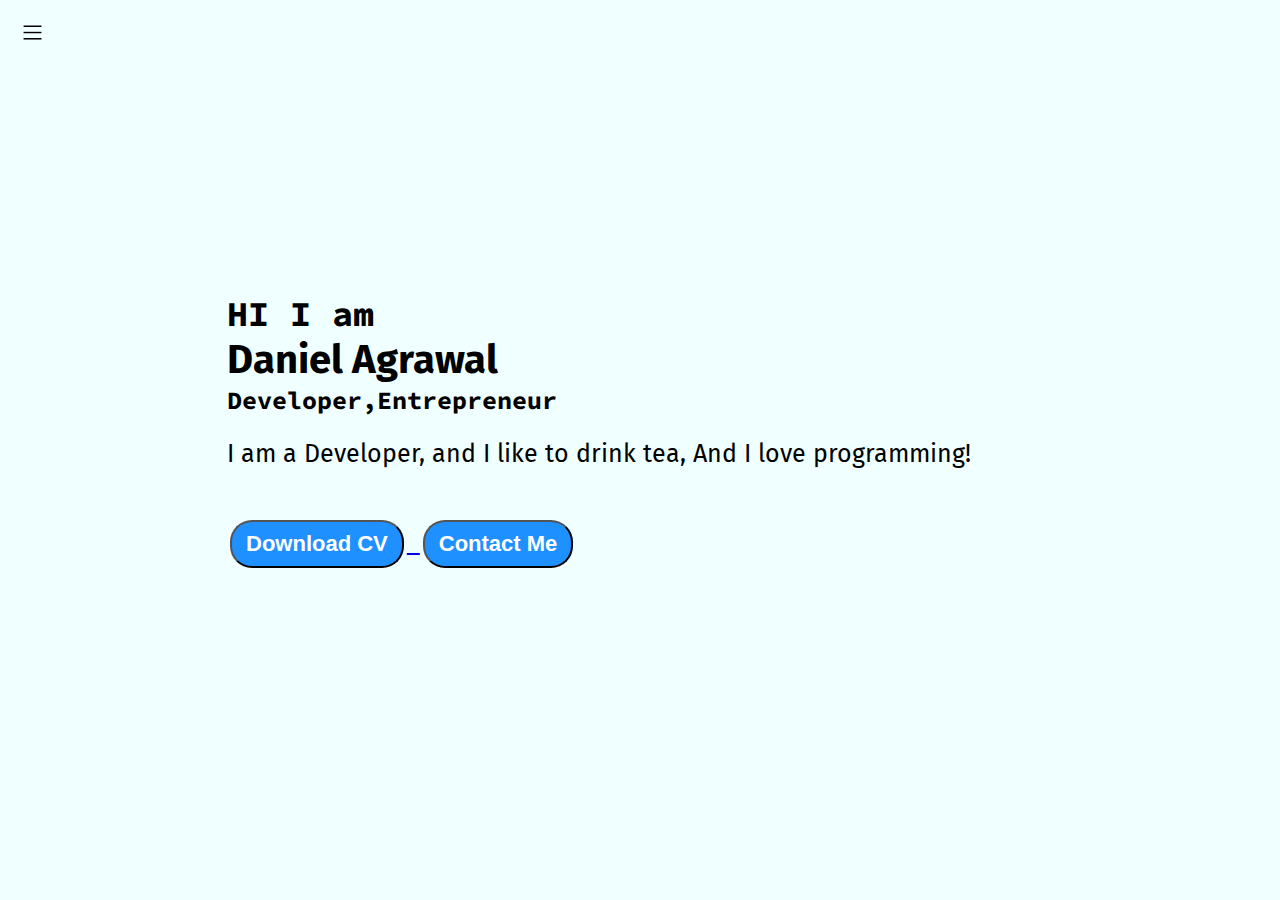
<file: index.html>
<!DOCTYPE html>
<html lang="en">

<head>
    <meta charset="UTF-8">
    <meta http-equiv="X-UA-Compatible" content="IE=edge">
    <meta name="viewport" content="width=device-width, initial-scale=1.0">
    <title>Daniel Agrawal-Web Developer,ML Enthusiast</title>
    <link rel="stylesheet" href="style.css">
    <link rel="stylesheet" href="https://cdnjs.cloudflare.com/ajax/libs/font-awesome/4.7.0/css/font-awesome.min.css">
</head>

<body>
    <div class="container">

        <div class="sidebar sidebarGo">
            <nav>
                <li><a href="/">Home</a></li>
                <li><a href="intro.html">My Intro</a></li>
                <li><a href="services.html">Services</a></li>
                <li><a href="blog.html">Blog</a></li>
                <li><a href="contact.html">Contact Me</a></li>



            </nav>
            <div class="logos">
                <a href="https://www.instagram.com/tcr_innovation/?utm_medium=copy_link" class="fa fa-instagram" target="_blank"></a>
                <a href="https://in.linkedin.com/in/technical-coding-research-innovation-07b82920b" class="fa fa-linkedin"></a>
                <a href="https://in.linkedin.com/in/technical-coding-research-innovation-07b82920b" class="fa fa-facebook"></a>
                <a href="https://github.com/" class="fa fa-github"></a>
            </div>
        </div>
        <div class="main">
            <div class="hamburger">
                <img class="ham" src="side.png" alt="" width="25">
                <!---->
                <img class="cross" src="close.png" alt="" width="18">
            </div>
            <div class="infoContainer">
                <div class="devInfo">
                    <div class="hello"> HI I am </div>
                    <div class="name">Daniel Agrawal</div>
                    <div class="about">Developer,Entrepreneur</div>
                    <div class="moreabout">I am a Developer, and I like to drink tea, And I love programming!</div>
                    <div class="buttons">
                        <a href="./cv.txt" target="_blank">
                            <button class="btn">Download CV</button>
                        </a>
                        <a href="./contact.html">
                            <button class="btn">Contact Me</button>
                        </a>
                    </div>
                </div>
                <div class="devPic">
                    <img src="man.png" alt="Daniel Agrawal">
                </div>
            </div>

        </div>
    </div>
    <script src="script.js"></script>
</body>

</html>
</file>
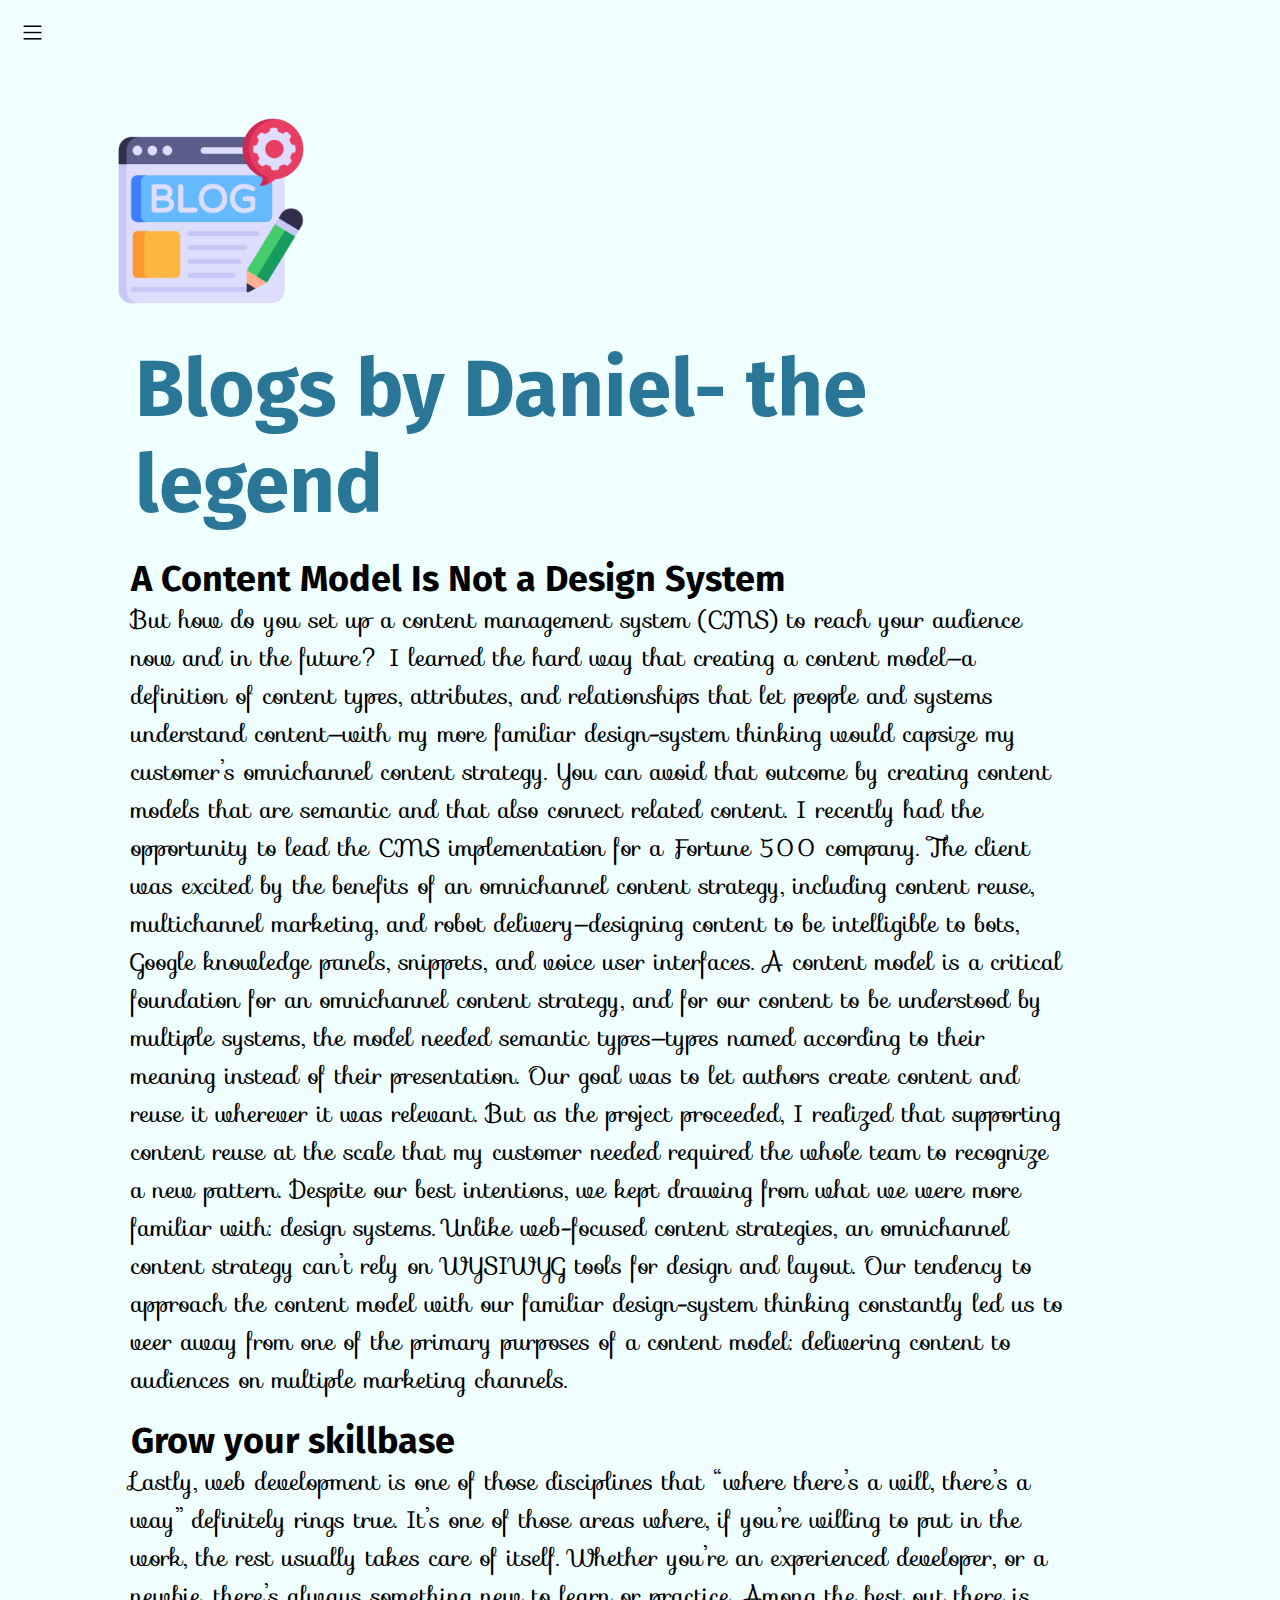
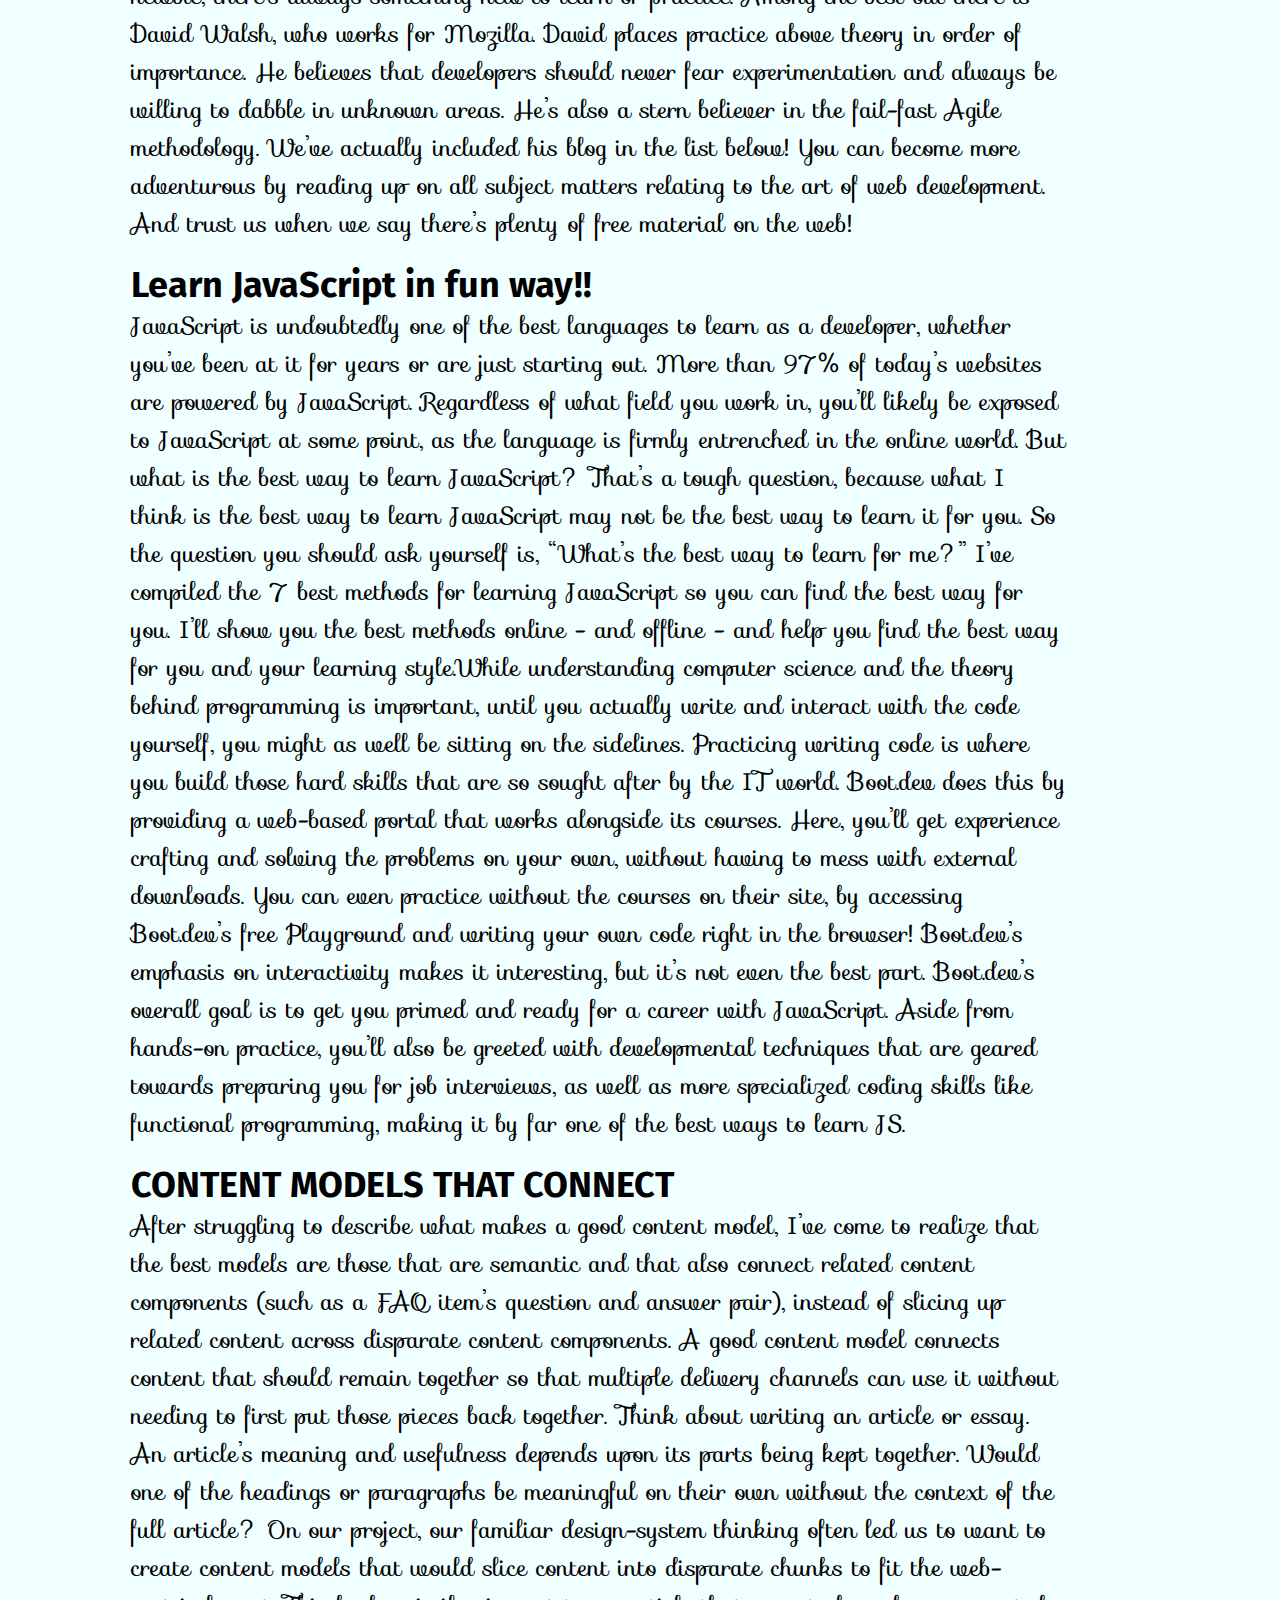
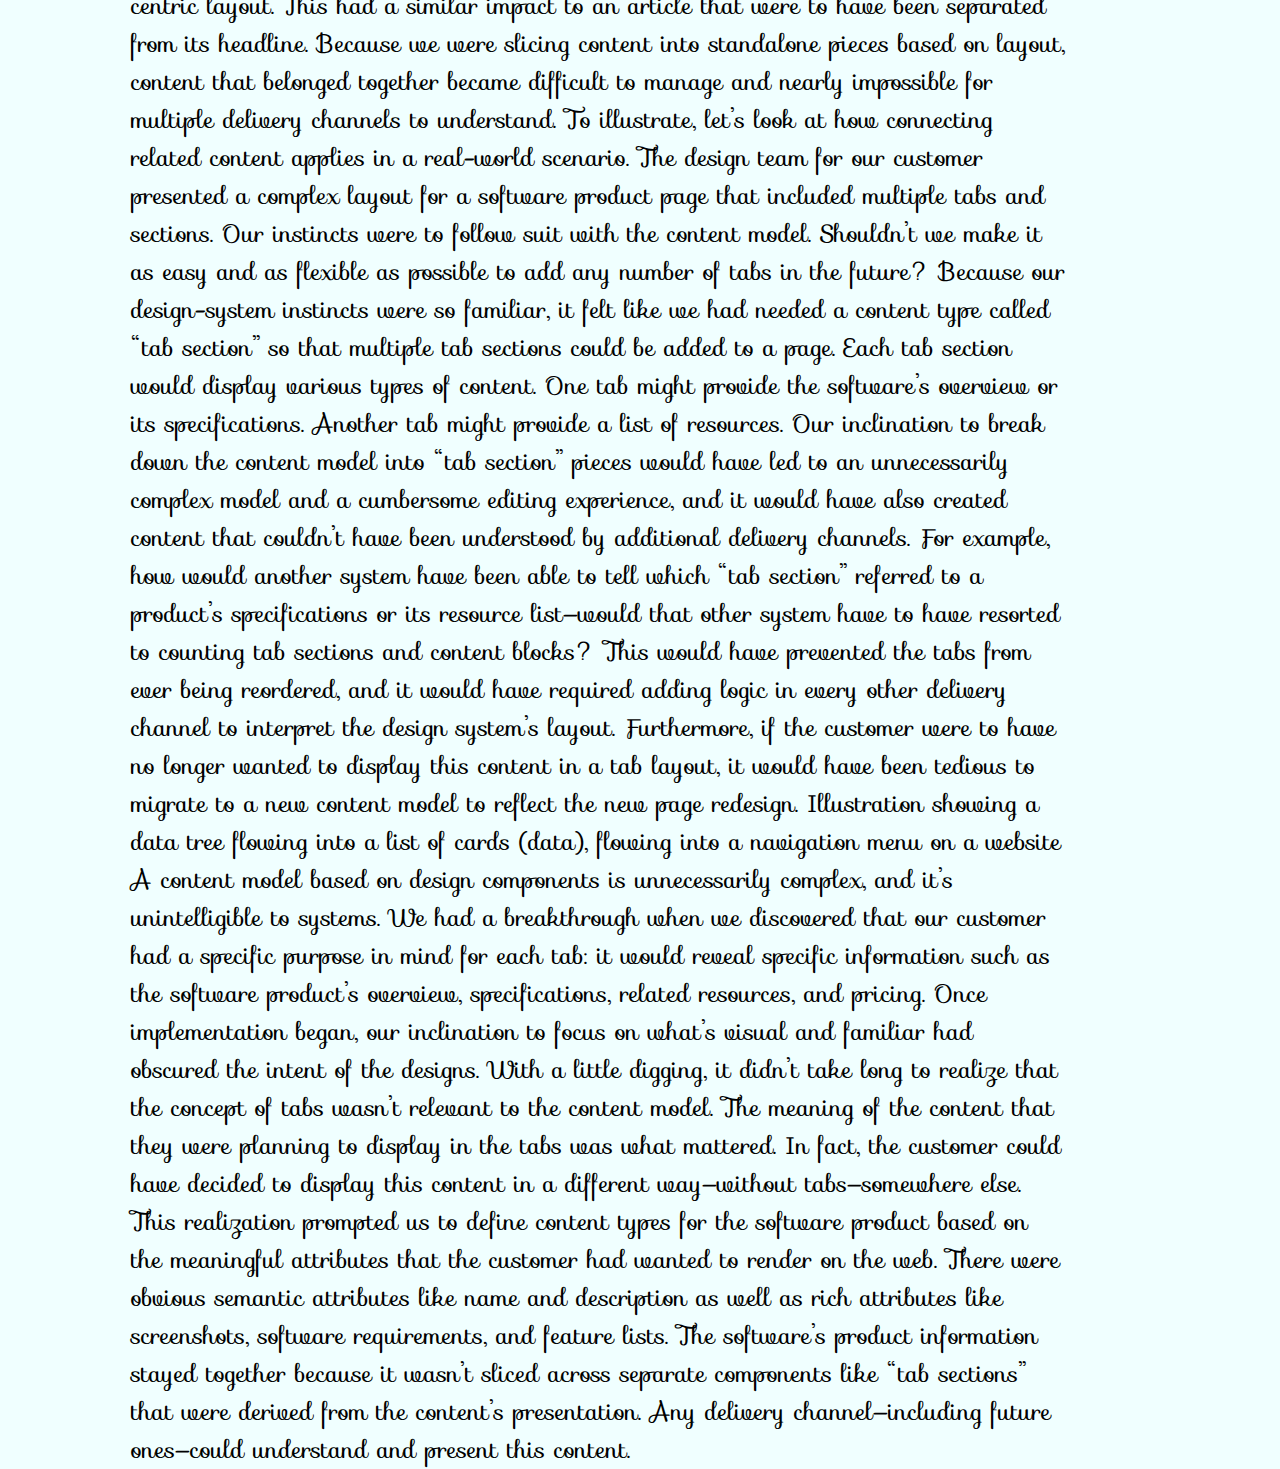
<file: blog.html>
<!DOCTYPE html>
<html lang="en">

<head>
    <meta charset="UTF-8">
    <meta http-equiv="X-UA-Compatible" content="IE=edge">
    <meta name="viewport" content="width=device-width, initial-scale=1.0">
    <title>Daniel Agrawal-Web Developer,ML Enthusiast</title>
    <link rel="stylesheet" href="style.css">
    <link rel="stylesheet" href="https://cdnjs.cloudflare.com/ajax/libs/font-awesome/4.7.0/css/font-awesome.min.css">
</head>

<body>
    <div class="container">

        <div class="sidebar sidebarGo">

            <nav>
                <li><a href="/">Home</a></li>
                <li><a href="/intro.html">My Intro</a></li>
                <li><a href="/services.html">Services</a></li>
                <li><a href="/blog.html">Blog</a></li>
                <li><a href="/contact.html">Contact Me</a></li>
            </nav>
            <div class="logos">
                <a href="https://www.instagram.com/tcr_innovation/?utm_medium=copy_link" class="fa fa-instagram" target="_blank"></a>
                <a href="https://in.linkedin.com/in/technical-coding-research-innovation-07b82920b" class="fa fa-linkedin"></a>
                <a href="https://in.linkedin.com/in/technical-coding-research-innovation-07b82920b" class="fa fa-facebook"></a>
                <a href="https://github.com/" class="fa fa-github"></a>
            </div>
        </div>
        <div class="main">
            <div class="hamburger">
                <img class="ham" src="side.png" alt="" width="25">
                <!---->
                <img class="cross" src="close.png" alt="" width="18">
            </div>
            <div class="blogContainer">
                <img class="blogImg" src="blog.png" alt="" width="200">
                <h1>Blogs by Daniel- the legend</h1>
                <div class="blogItem">
                    <h2>A Content Model Is Not a Design System</h2>
                    <p>But how do you set up a content management system (CMS) to reach your audience now and in the future? I learned the hard way that creating a content model—a definition of content types, attributes, and relationships that let people
                        and systems understand content—with my more familiar design-system thinking would capsize my customer’s omnichannel content strategy. You can avoid that outcome by creating content models that are semantic and that also connect
                        related content. I recently had the opportunity to lead the CMS implementation for a Fortune 500 company. The client was excited by the benefits of an omnichannel content strategy, including content reuse, multichannel marketing,
                        and robot delivery—designing content to be intelligible to bots, Google knowledge panels, snippets, and voice user interfaces. A content model is a critical foundation for an omnichannel content strategy, and for our content to
                        be understood by multiple systems, the model needed semantic types—types named according to their meaning instead of their presentation. Our goal was to let authors create content and reuse it wherever it was relevant. But as the
                        project proceeded, I realized that supporting content reuse at the scale that my customer needed required the whole team to recognize a new pattern. Despite our best intentions, we kept drawing from what we were more familiar with:
                        design systems. Unlike web-focused content strategies, an omnichannel content strategy can’t rely on WYSIWYG tools for design and layout. Our tendency to approach the content model with our familiar design-system thinking constantly
                        led us to veer away from one of the primary purposes of a content model: delivering content to audiences on multiple marketing channels. </p>
                    <!-- <button class="btn btn-sm">Read More</button> -->
                </div>
                <div class="blogItem">
                    <h2>Grow your skillbase</h2>
                    <p>Lastly, web development is one of those disciplines that “where there’s a will, there’s a way” definitely rings true. It’s one of those areas where, if you’re willing to put in the work, the rest usually takes care of itself. Whether
                        you’re an experienced developer, or a newbie, there’s always something new to learn or practice. Among the best out there is David Walsh, who works for Mozilla. David places practice above theory in order of importance. He believes
                        that developers should never fear experimentation and always be willing to dabble in unknown areas. He’s also a stern believer in the fail-fast Agile methodology. We’ve actually included his blog in the list below! You can become
                        more adventurous by reading up on all subject matters relating to the art of web development. And trust us when we say there’s plenty of free material on the web!
                    </p>
                    <!-- <button class="btn btn-sm">Read More</button> -->
                </div>
                <div class="blogItem">
                    <h2>Learn JavaScript in fun way!!</h2>
                    <p>JavaScript is undoubtedly one of the best languages to learn as a developer, whether you’ve been at it for years or are just starting out. More than 97% of today’s websites are powered by JavaScript. Regardless of what field you work
                        in, you’ll likely be exposed to JavaScript at some point, as the language is firmly entrenched in the online world. But what is the best way to learn JavaScript? That’s a tough question, because what I think is the best way to
                        learn JavaScript may not be the best way to learn it for you. So the question you should ask yourself is, “What’s the best way to learn for me?” I’ve compiled the 7 best methods for learning JavaScript so you can find the best
                        way for you. I’ll show you the best methods online - and offline - and help you find the best way for you and your learning style.While understanding computer science and the theory behind programming is important, until you actually
                        write and interact with the code yourself, you might as well be sitting on the sidelines. Practicing writing code is where you build those hard skills that are so sought after by the IT world. Boot.dev does this by providing a
                        web-based portal that works alongside its courses. Here, you’ll get experience crafting and solving the problems on your own, without having to mess with external downloads. You can even practice without the courses on their site,
                        by accessing Boot.dev’s free Playground and writing your own code right in the browser! Boot.dev’s emphasis on interactivity makes it interesting, but it’s not even the best part. Boot.dev’s overall goal is to get you primed and
                        ready for a career with JavaScript. Aside from hands-on practice, you’ll also be greeted with developmental techniques that are geared towards preparing you for job interviews, as well as more specialized coding skills like functional
                        programming, making it by far one of the best ways to learn JS.
                    </p>
                    <!-- <button class="btn btn-sm">Read More</button> -->



                </div>
                <div class="blogItem">
                    <h2>CONTENT MODELS THAT CONNECT</h2>
                    <p>After struggling to describe what makes a good content model, I’ve come to realize that the best models are those that are semantic and that also connect related content components (such as a FAQ item’s question and answer pair), instead
                        of slicing up related content across disparate content components. A good content model connects content that should remain together so that multiple delivery channels can use it without needing to first put those pieces back together.
                        Think about writing an article or essay. An article’s meaning and usefulness depends upon its parts being kept together. Would one of the headings or paragraphs be meaningful on their own without the context of the full article?
                        On our project, our familiar design-system thinking often led us to want to create content models that would slice content into disparate chunks to fit the web-centric layout. This had a similar impact to an article that were to
                        have been separated from its headline. Because we were slicing content into standalone pieces based on layout, content that belonged together became difficult to manage and nearly impossible for multiple delivery channels to understand.
                        To illustrate, let’s look at how connecting related content applies in a real-world scenario. The design team for our customer presented a complex layout for a software product page that included multiple tabs and sections. Our
                        instincts were to follow suit with the content model. Shouldn’t we make it as easy and as flexible as possible to add any number of tabs in the future? Because our design-system instincts were so familiar, it felt like we had needed
                        a content type called “tab section” so that multiple tab sections could be added to a page. Each tab section would display various types of content. One tab might provide the software’s overview or its specifications. Another tab
                        might provide a list of resources. Our inclination to break down the content model into “tab section” pieces would have led to an unnecessarily complex model and a cumbersome editing experience, and it would have also created content
                        that couldn’t have been understood by additional delivery channels. For example, how would another system have been able to tell which “tab section” referred to a product’s specifications or its resource list—would that other system
                        have to have resorted to counting tab sections and content blocks? This would have prevented the tabs from ever being reordered, and it would have required adding logic in every other delivery channel to interpret the design system’s
                        layout. Furthermore, if the customer were to have no longer wanted to display this content in a tab layout, it would have been tedious to migrate to a new content model to reflect the new page redesign. Illustration showing a data
                        tree flowing into a list of cards (data), flowing into a navigation menu on a website A content model based on design components is unnecessarily complex, and it’s unintelligible to systems. We had a breakthrough when we discovered
                        that our customer had a specific purpose in mind for each tab: it would reveal specific information such as the software product’s overview, specifications, related resources, and pricing. Once implementation began, our inclination
                        to focus on what’s visual and familiar had obscured the intent of the designs. With a little digging, it didn’t take long to realize that the concept of tabs wasn’t relevant to the content model. The meaning of the content that
                        they were planning to display in the tabs was what mattered. In fact, the customer could have decided to display this content in a different way—without tabs—somewhere else. This realization prompted us to define content types
                        for the software product based on the meaningful attributes that the customer had wanted to render on the web. There were obvious semantic attributes like name and description as well as rich attributes like screenshots, software
                        requirements, and feature lists. The software’s product information stayed together because it wasn’t sliced across separate components like “tab sections” that were derived from the content’s presentation. Any delivery channel—including
                        future ones—could understand and present this content.
                    </p>
                    <!-- <button class="btn btn-sm">Read More</button> -->



                </div>





            </div>
        </div>
    </div>
    <script src="script.js"></script>
</body>

</html>
</file>
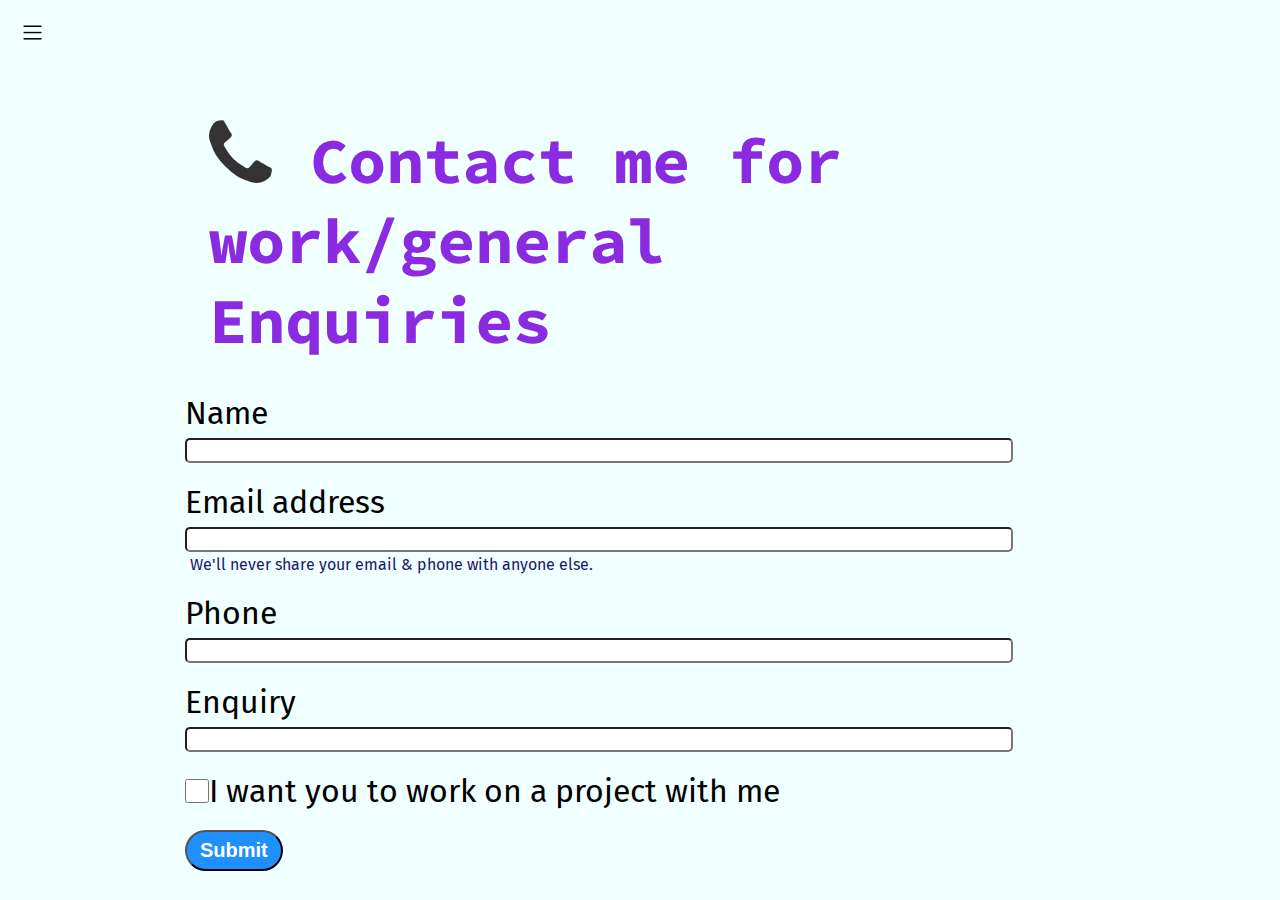
<file: contact.html>
<!DOCTYPE html>
<html lang="en">

<head>
    <meta charset="UTF-8">
    <meta http-equiv="X-UA-Compatible" content="IE=edge">
    <meta name="viewport" content="width=device-width, initial-scale=1.0">
    <title>Daniel Agrawal-Web Developer,ML Enthusiast</title>
    <link rel="stylesheet" href="style.css">
    <link rel="stylesheet" href="https://cdnjs.cloudflare.com/ajax/libs/font-awesome/4.7.0/css/font-awesome.min.css">
    <link rel="stylesheet" href="https://cdnjs.cloudflare.com/ajax/libs/font-awesome/4.7.0/css/font-awesome.min.css">
</head>

<body>
    <div class="container">

        <div class="sidebar sidebarGo">

            <nav>
                <li><a href="/">Home</a></li>
                <li><a href="/intro.html">My Intro</a></li>
                <li><a href="/services.html">Services</a></li>
                <li><a href="/blog.html">Blog</a></li>
                <li><a href="/contact.html">Contact Me</a></li>
            </nav>
            <div class="logos">
                <a href="https://www.instagram.com/tcr_innovation/?utm_medium=copy_link" class="fa fa-instagram" target="_blank"></a>
                <a href="https://in.linkedin.com/in/technical-coding-research-innovation-07b82920b" class="fa fa-linkedin"></a>
                <a href="https://in.linkedin.com/in/technical-coding-research-innovation-07b82920b" class="fa fa-facebook"></a>
                <a href="https://github.com/" class="fa fa-github"></a>
            </div>
        </div>
        <div class="main">
            <div class="hamburger">
                <img class="ham" src="side.png" alt="" width="25">
                <!---->
                <img class="cross" src="close.png" alt="" width="18">
            </div>

            <div class="contactform">
                <form>

                    <h1> <i class="fa fa-phone"></i> Contact me for work/general Enquiries</h1>
                    <div class="mb-3">
                        <label for="clientname" class="form-label">Name</label>
                        <input type="name" class="form-control" id="clientname">

                    </div>
                    <div class="mb-3">
                        <label for="clientemail" class="form-label">Email address</label>
                        <input type="email" class="form-control" id="clientemail">
                        <div id="emailHelp" class="form-text">We'll never share your email & phone with anyone else.</div>
                    </div>

                    <div class="mb-3">
                        <label for="clientphone" class="form-label">Phone</label>
                        <input type="phone" class="form-control" id="clientphone">
                    </div>
                    <div class="mb-3">
                        <label for="clientenquiry" class="form-label">Enquiry</label>
                        <input type="name" class="form-control" id="clientenquiry">

                    </div>

                    <div class="mb-3" id="form-check">
                        <input type="checkbox" class="form-check-input" id="iscLient">
                        <label class="form-check-label" for="iscLient">I want you to work on a project with me</label>
                    </div>
                    <button type="submit" class="btn btn-sm">Submit</button>
                </form>
            </div>
        </div>
    </div>
    <script src="script.js"></script>
</body>

</html>
</file>
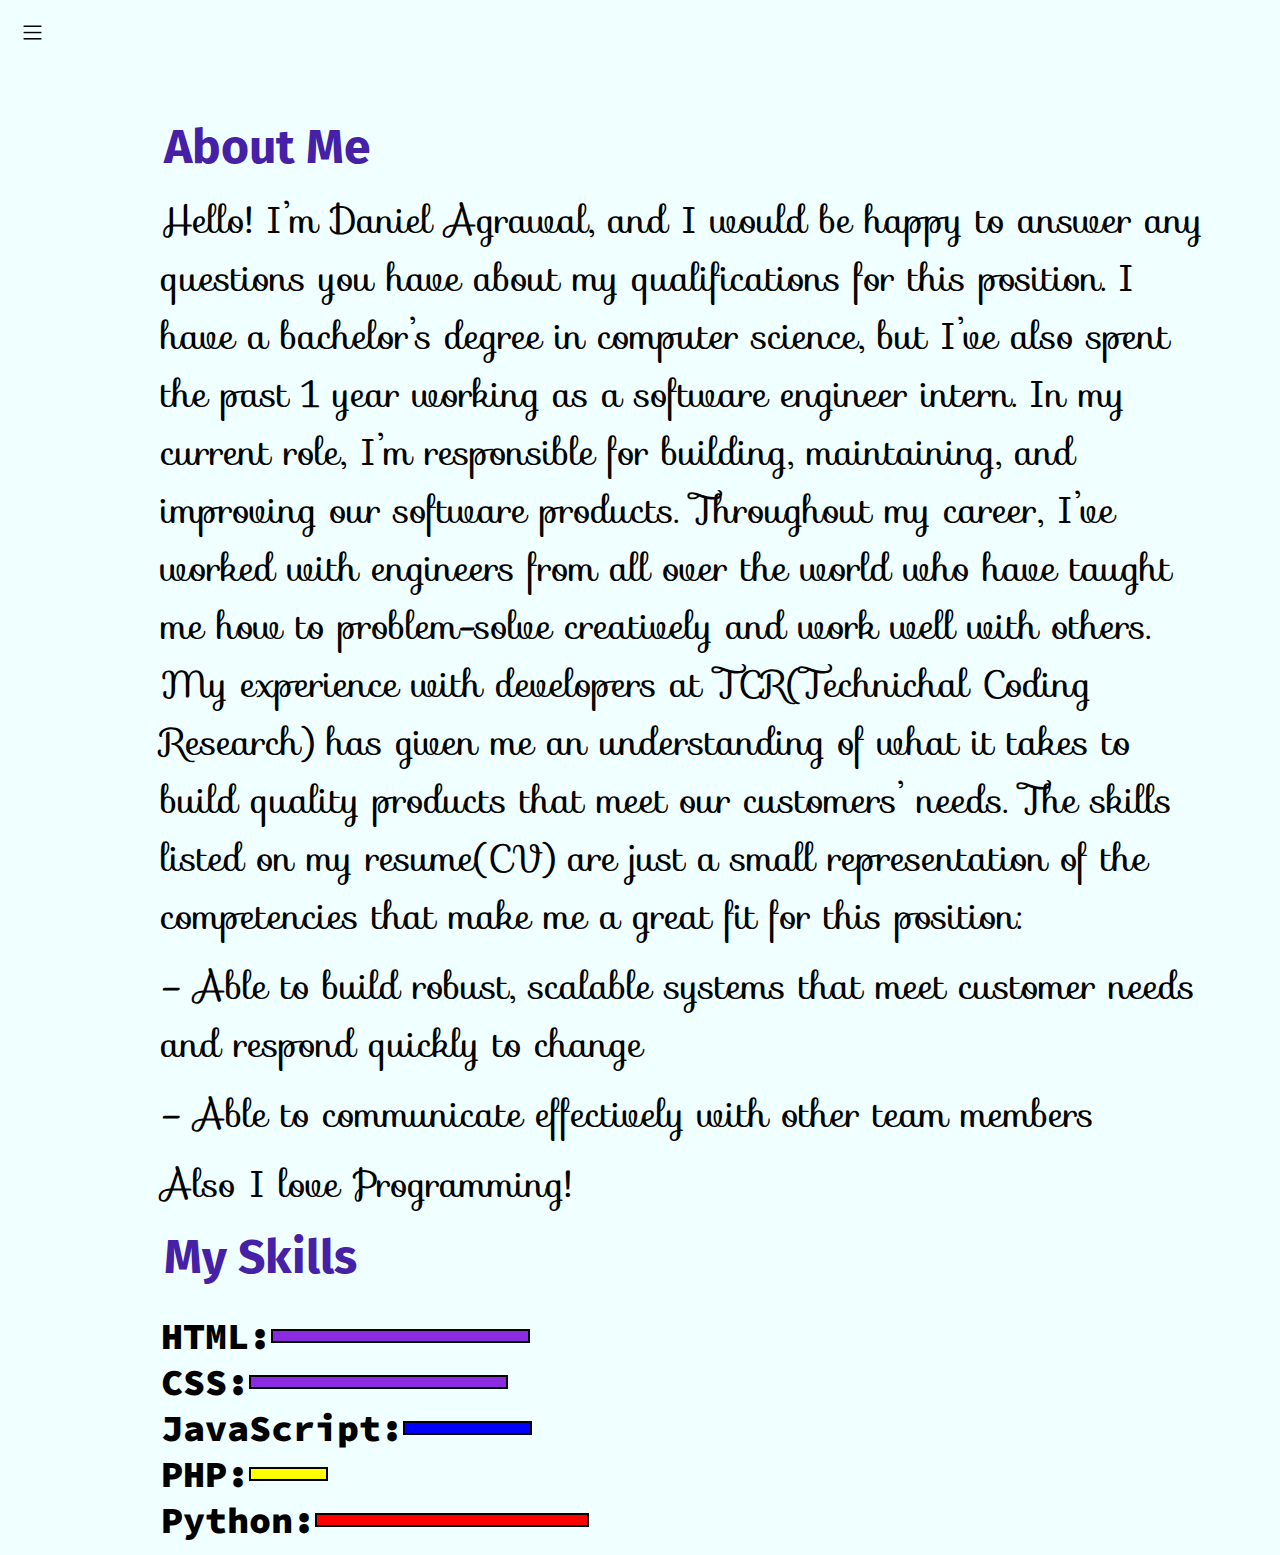
<file: intro.html>
<!DOCTYPE html>
<html lang="en">

<head>
    <meta charset="UTF-8">
    <meta http-equiv="X-UA-Compatible" content="IE=edge">
    <meta name="viewport" content="width=device-width, initial-scale=1.0">
    <title>Daniel Agrawal-Web Developer,ML Enthusiast</title>
    <link rel="stylesheet" href="style.css">
    <link rel="stylesheet" href="https://cdnjs.cloudflare.com/ajax/libs/font-awesome/4.7.0/css/font-awesome.min.css">
</head>

<body>

    <div class="container">

        <div class="sidebar sidebarGo">

            <nav>
                <li><a href="/">Home</a></li>
                <li><a href="/intro.html">My Intro</a></li>
                <li><a href="/services.html">Services</a></li>
                <li><a href="/blog.html">Blog</a></li>
                <li><a href="/contact.html">Contact Me</a></li>
            </nav>
            <div class="logos">
                <a href="https://www.instagram.com/tcr_innovation/?utm_medium=copy_link" class="fa fa-instagram" target="_blank"></a>
                <a href="https://in.linkedin.com/in/technical-coding-research-innovation-07b82920b" class="fa fa-linkedin"></a>
                <a href="https://in.linkedin.com/in/technical-coding-research-innovation-07b82920b" class="fa fa-facebook"></a>
                <a href="https://github.com/" class="fa fa-github"></a>
            </div>
        </div>

        <div class="main">
            <div class="hamburger">
                <img class="ham" src="side.png" alt="" width="25">
                <!---->
                <img class="cross" src="close.png" alt="" width="18">
            </div>
        </div>


        <div class="intro">
            <h2>About Me</h2>
            <p>Hello! I’m Daniel Agrawal, and I would be happy to answer any questions you have about my qualifications for this position. I have a bachelor’s degree in computer science, but I’ve also spent the past 1 year working as a software engineer
                intern. In my current role, I’m responsible for building, maintaining, and improving our software products. Throughout my career, I’ve worked with engineers from all over the world who have taught me how to problem-solve creatively and
                work well with others. My experience with developers at TCR(Technichal Coding Research) has given me an understanding of what it takes to build quality products that meet our customers’ needs. The skills listed on my resume(CV) are just
                a small representation of the competencies that make me a great fit for this position: </p>
            <p>– Able to build robust, scalable systems that meet customer needs and respond quickly to change </p>
            <p>– Able to communicate effectively with other team members</p>
            <p>Also I love Programming!</p>
            <h2>My Skills </h2>
            <div class="skillContainer">

                <div class="skillItem">HTML:
                    <div class="skill hundred"></div>
                </div>

                <div class="skillItem">CSS:
                    <div class="skill hundred"></div>
                </div>

                <div class="skillItem ">JavaScript:
                    <div class="skill fifty"></div>
                </div>

                <div class="skillItem">PHP:
                    <div class="skill t5 "></div>
                </div>

                <div class="skillItem">Python:
                    <div class="skill"></div>
                </div>
                <!--TODO: Create a gallery for my projects-->
            </div>
        </div>
    </div>
    <script src="script.js"></script>

</body>

</html>
</file>
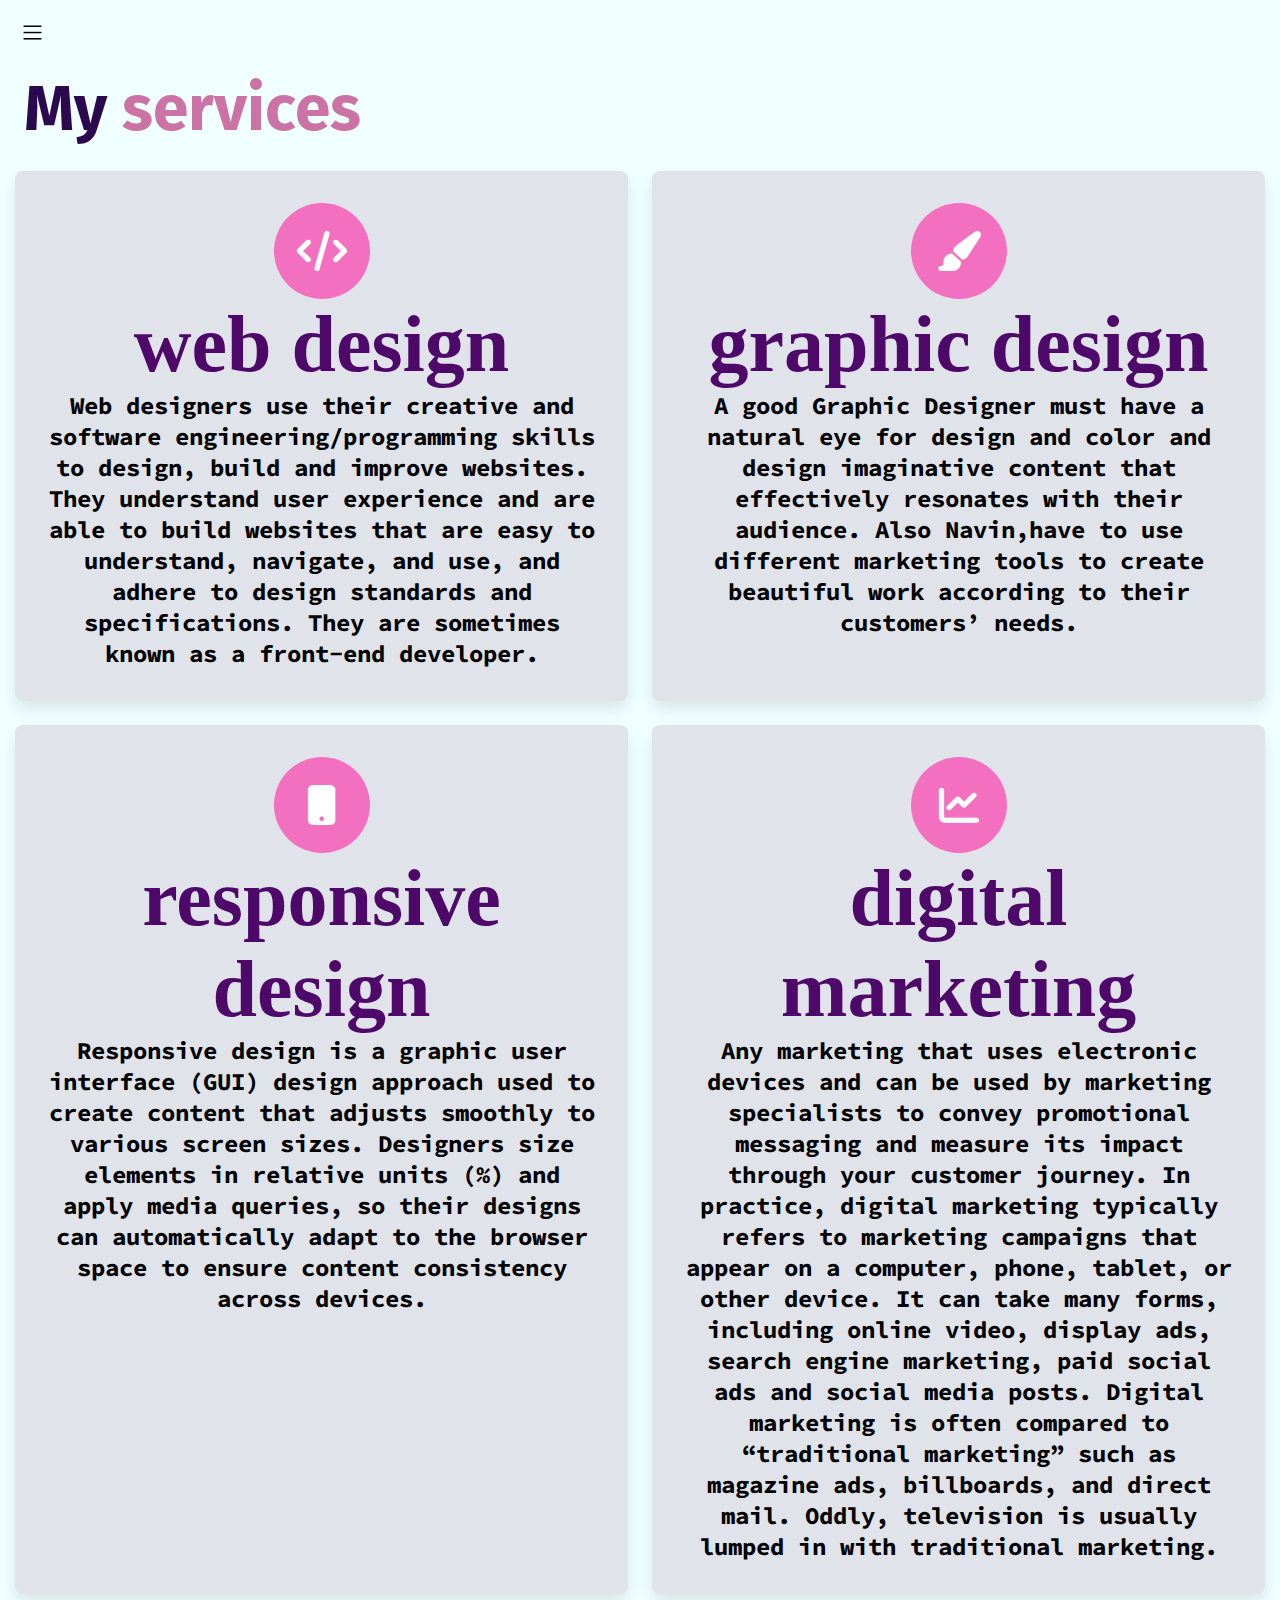
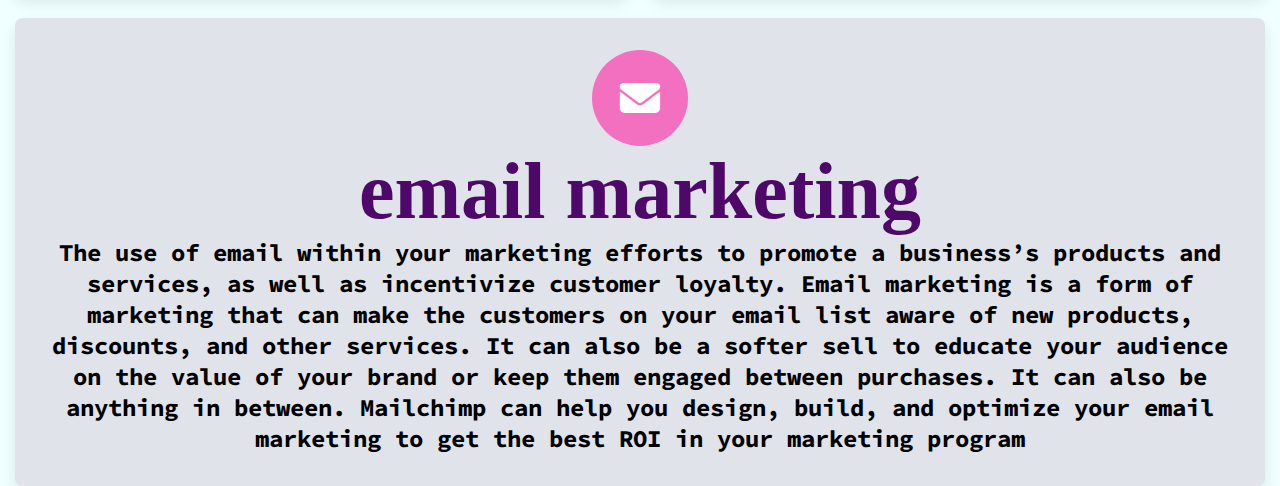
<file: services.html>
<!DOCTYPE html>
<html lang="en">

<head>
    <meta charset="UTF-8">
    <meta http-equiv="X-UA-Compatible" content="IE=edge">
    <meta name="viewport" content="width=device-width, initial-scale=1.0">
    <title>Daniel Agrawal-Web Developer,ML Enthusiast</title>
    <link rel="stylesheet" href="style.css">
    <link rel="stylesheet" href="https://cdnjs.cloudflare.com/ajax/libs/font-awesome/6.2.0/css/all.min.css">
    <link rel="stylesheet" href="https://cdnjs.cloudflare.com/ajax/libs/font-awesome/4.7.0/css/font-awesome.min.css">
</head>

<body>
    <section class="s-container" id="s-container">

        <div class="sidebar sidebarGo">

            <nav>
                <li><a href="/">Home</a></li>
                <li><a href="/intro.html">My Intro</a></li>
                <li><a href="/services.html">Services</a></li>
                <li><a href="/blog.html">Blog</a></li>
                <li><a href="/contact.html">Contact Me</a></li>
            </nav>
            <div class="logos">
                <a href="https://www.instagram.com/tcr_innovation/?utm_medium=copy_link" class="fa fa-instagram" target="_blank"></a>
                <a href="https://in.linkedin.com/in/technical-coding-research-innovation-07b82920b" class="fa fa-linkedin"></a>
                <a href="https://in.linkedin.com/in/technical-coding-research-innovation-07b82920b" class="fa fa-facebook"></a>
                <a href="https://github.com/" class="fa fa-github"></a>
            </div>
        </div>
        <div class="main">
            <div class="hamburger">
                <img class="ham" src="side.png" alt="" width="25">
                <!---->
                <img class="cross" src="close.png" alt="" width="18">
            </div>
        </div>
        <section class="service" id="service-1">
            <h1 class="heading"><span class="sp"> My </span> services </h1>

            <div class="box-container">
                <div class="box">
                    <i class="fas fa-code"></i>
                    <h3>web design</h3>
                    <p>Web designers use their creative and software engineering/programming skills to design, build and improve websites. They understand user experience and are able to build websites that are easy to understand, navigate, and use, and
                        adhere to design standards and specifications. They are sometimes known as a front-end developer.</p>
                </div>
                <div class="box">
                    <i class="fas fa-paint-brush "></i>
                    <h3>graphic design</h3>
                    <p>A good Graphic Designer must have a natural eye for design and color and design imaginative content that effectively resonates with their audience. Also Navin,have to use different marketing tools to create beautiful work according
                        to their customers’ needs.</p>
                </div>
                <div class="box">
                    <i class="fas fa-mobile"></i>
                    <h3>responsive design</h3>
                    <p>Responsive design is a graphic user interface (GUI) design approach used to create content that adjusts smoothly to various screen sizes. Designers size elements in relative units (%) and apply media queries, so their designs can automatically
                        adapt to the browser space to ensure content consistency across devices.</p>
                </div>

                <div class="box">
                    <i class="fas fa-chart-line"></i>
                    <h3>digital marketing</h3>
                    <p>Any marketing that uses electronic devices and can be used by marketing specialists to convey promotional messaging and measure its impact through your customer journey. In practice, digital marketing typically refers to marketing
                        campaigns that appear on a computer, phone, tablet, or other device. It can take many forms, including online video, display ads, search engine marketing, paid social ads and social media posts. Digital marketing is often compared
                        to “traditional marketing” such as magazine ads, billboards, and direct mail. Oddly, television is usually lumped in with traditional marketing.</p>
                </div>
                <div class="box">
                    <i class="fas fa-envelope"></i>
                    <h3>email marketing</h3>
                    <p>The use of email within your marketing efforts to promote a business’s products and services, as well as incentivize customer loyalty. Email marketing is a form of marketing that can make the customers on your email list aware of new
                        products, discounts, and other services. It can also be a softer sell to educate your audience on the value of your brand or keep them engaged between purchases. It can also be anything in between. Mailchimp can help you design,
                        build, and optimize your email marketing to get the best ROI in your marketing program</p>
                </div>



            </div>


        </section>

    </section>
    <script src="script.js"></script>
</body>

</html>
</file>
<file: style.css>
@import url('https://fonts.googleapis.com/css2?family=Bree+Serif&family=Dancing+Script&family=Fira+Sans:wght@500&family=Merriweather&family=Montserrat&family=Poppins:wght@100;200;300;400;500;800&family=Sacramento&display=swap');
@import url('https://fonts.googleapis.com/css2?family=Bree+Serif&family=Dancing+Script&family=Fira+Sans:wght@500&family=Merriweather&family=Montserrat&family=Poppins:wght@100;200;300;400;500;800&family=Sacramento&family=Source+Code+Pro:wght@300&display=swap');
@import url('https://fonts.googleapis.com/css?family=Sofia');
* {
    margin: 0;
    padding: 0;
}

.sidebar {
    position: absolute;
    background-color: rgb(221, 200, 233);
    /* width: 434px; */
    font-family: 'Fira Sans', sans-serif;
    height: 100vh;
    transition: transform 0.3s ease-in;
}

.sidebar nav {
    padding: 40px;
}

.sidebar nav li {
    list-style: none;
    font-size: 25px;
    padding: 33px 0;
}

.sidebar nav li a {
    text-decoration: none;
    color: black;
}

.main {
    /* background-color: yellow; */
    width: 90vw;
    padding: 23px;
    flex-wrap: wrap;
}

.container {
    display: flex;
    background-color: azure;
    height: 100vh;
}

.container form {
    font-size: 2rem;
}

.contactform i {
    font-size: 5rem;
    position: relative;
}

.infoContainer {
    /* background-color: rgb(255, 0, 157); */
    height: 58vh;
    width: 80vw;
    margin: 147px auto;
    display: flex;
    justify-content: space-around;
}

.devPic img {
    height: 58vh;
    display: flex;
}

.devInfo {
    font-size: 16px;
    display: flex;
    justify-content: center;
    flex-direction: column;
    font-family: 'Source Code Pro', monospace;
}

.hello {
    font-size: 3.5em;
    font-weight: bold;
}

.name {
    font-size: 4em;
    font-weight: bold;
    font-family: 'Fira Sans', sans-serif;
}

.about {
    font-size: 2.5em;
    font-weight: bold;
}

.moreabout {
    font-size: 2.5em;
    font-family: 'Fira Sans', sans-serif;
    margin-top: 23px;
}

.buttons {
    margin-top: 2.2em;
    font-size: 16px;
}

.btn {
    padding: 9px 14px;
    border-radius: 22px;
    cursor: pointer;
    color: white;
    background-color: dodgerblue;
    font-weight: 900;
    font-size: 1em;
    margin: 2px 3px;
}

.btn-sm {
    font-size: 20px;
    padding: 7px 13px;
    margin: 10px 0;
}

.btn:hover {
    background-color: white;
    color: dodgerblue;
}

.contactform {
    /* padding-top: 144px; */
    font-family: 'Fira Sans', sans-serif;
    padding: 0 34px;
    margin: 88px;
}

.contactform h1 {
    color: blueviolet;
    font-family: 'Source Code Pro', monospace;
    /* padding: 12px 0; */
}

.contactform form div {
    padding: 10px 0;
    display: flex;
    flex-direction: column;
}

.contactform form div input {
    /* width: 26vw; */
    border-radius: 5px;
    margin: 6px 0 0 0;
    padding: 3px;
}

.contactform form {
    margin: 0 40px;
}

#form-check {
    flex-direction: row;
}

#form-check input {
    width: 24px;
    margin: 3px 0;
}

#emailHelp {
    font-size: 11px;
    color: midnightblue;
    margin: 0 5px;
    padding: 3px 0 0 0;
}

.blogItem {
    margin: 20px;
    font-family: 'Fira Sans', sans-serif;
}

body {
    background-color: azure;
}

.blogContainer {
    margin: 88px;
    background-color: azure;
}

.blogContainer h1 {
    color: rgb(42, 118, 150);
    font-size: 5rem;
}

.blogContainer p {
    font-family: "Sofia", sans-serif;
}

h1 {
    margin: 21px;
    font-family: 'Fira Sans', sans-serif;
    padding: 3px;
}


/* .blogItem h2 {} */

p {
    font-family: 'Source Code Pro', monospace;
}

.intro {
    min-width: fit-content;
    padding: 15px;
    flex-wrap: wrap;
    margin: 85px;
}

.intro h2 {
    font-family: 'Fira Sans', sans-serif;
    margin: 15px;
    color: rgb(70, 32, 166);
    font-size: 3rem;
}

.intro p {
    font-family: "Sofia", sans-serif;
    margin: 12px;
    font-size: 2.3rem;
}

.skillContainer {
    font-size: 2.3rem;
    padding: 12px;
}

.skillItem {
    display: flex;
    align-items: center;
    font-family: 'Source Code Pro', monospace;
    font-weight: 900;
}

.skill {
    width: 270px;
    height: 10px;
    background-color: red;
    border: 2px solid black;
}

.hundred {
    width: 255px;
    background-color: blueviolet;
}

.fifty {
    width: 125px;
    background-color: blue;
}

.t5 {
    width: 75px;
    background-color: yellow;
}

.sidebarGo {
    transform: translate(-333px, 0px);
    position: absolute;
}

@media (max-width: 1615px) {
    * {
        /*  background-color: rgb(243, 142, 142);*/
    }
    .devInfo {
        font: size 10px;
    }
    .buttons {
        font-size: 6px;
    }
    .devPic {
        display: none;
    }
    .intro,
    .blogContainer,
    .contactform {
        margin: 50px 8px;
    }
}

@media (min-width: 640px) {
    body {
        font-size: 1rem;
    }
}

@media (min-width:960px) {
    body {
        font-size: 1.2rem;
    }
}

@media (min-width:1100px) {
    body {
        font-size: 1.5rem;
    }
}


/* .sidebar {
        transform: translate(-443px, 0px);
        position: absolute;
    */

.hamburger {
    position: absolute;
    cursor: pointer;
    top: 10px;
    left: 10px;
}

.ham {
    margin-top: 10px;
    margin-left: 10px;
}

.cross {
    margin-left: 155px;
    margin-top: 10px;
}

.intro,
.blogContainer,
.contactform {
    margin: 88px;
}

.devInfo {
    font-size: 10px;
}


/* .devPic {
    display: none;
} */

.buttons {
    font-size: 2.2em;
}

.box-container {
    margin: 0 15px 0 15px;
    display: flex;
    flex-wrap: wrap;
    gap: 1.5rem;
    /* background-color: black; */
}

.heading {
    font-size: 4rem;
    color: rgb(203, 115, 164);
}

.sp {
    color: rgb(44, 9, 79);
}

.box h3 {
    font-size: 5rem;
    /* background: red; */
    color: rgb(77, 8, 105);
}

.service .box-container .box {
    font-weight: bold;
    /* background-color: red; */
    /* box-sizing: border-box;*/
    flex: 1 1 30rem;
    text-align: center;
    padding: 2rem;
    background: rgb(224, 227, 233);
    border-radius: 0.5rem;
    box-shadow: 0 .5rem 1rem rgba(0, 0, 0, .1);
}

.service .box-container .box i {
    height: 6rem;
    width: 6rem;
    line-height: 6rem;
    font-size: 2.5rem;
    color: #fff;
    background: #f370c1;
    border-radius: 50%;
}

.logos {
    margin: 3rem;
}

.fa {
    color: #333333;
}

.fa:hover {
    color: #aaaaaa;
}

.box:hover {
    /* background-color: white;**/
    box-shadow: 0 0 11px rgba(33, 33, 33, .5);
    transition: box-shadow .3s;
    border: 5px solid #ccc;
    cursor: pointer;
}

#more {
    display: none;
}

#emailHelp {
    font-size: 1rem;
}
</file>
